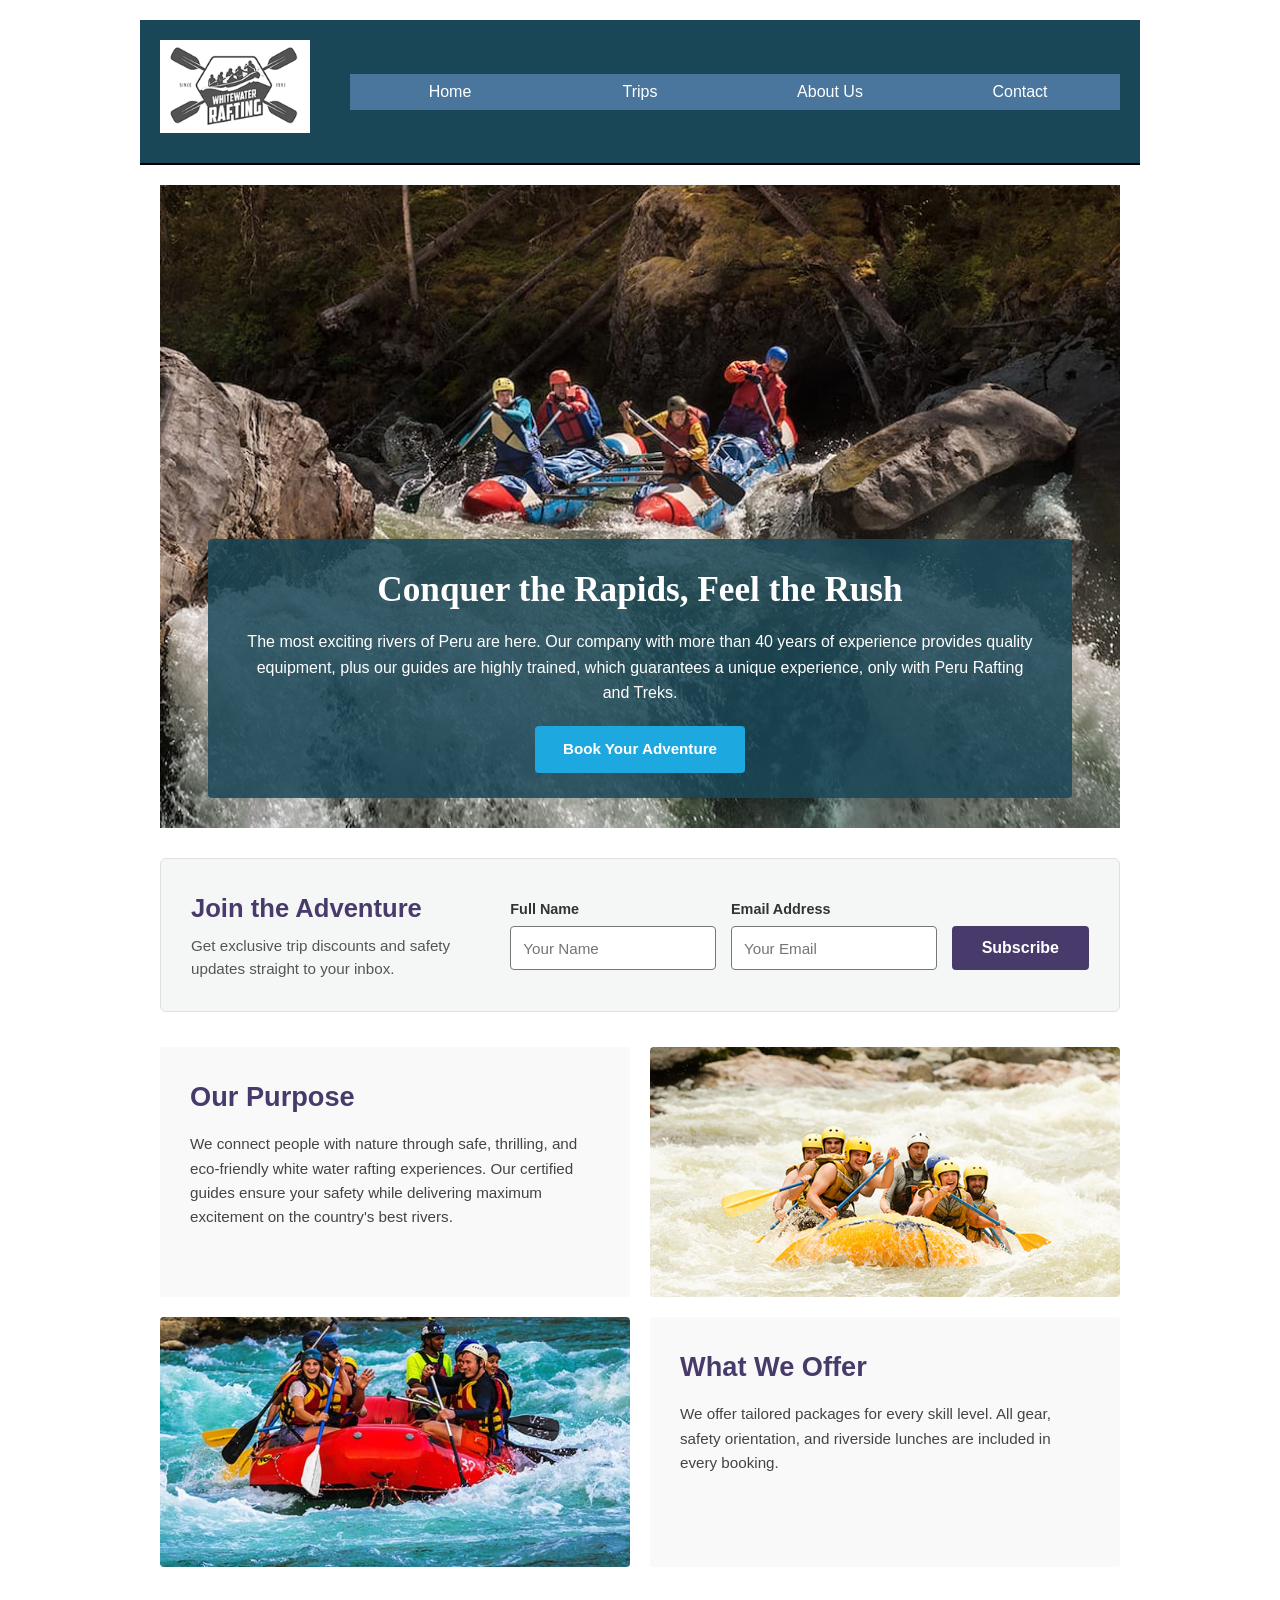
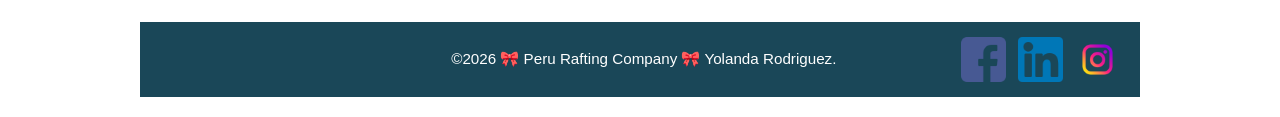
<file: wwr/index.html>
<!DOCTYPE html>
<html lang="en">
<head>
    <meta charset="UTF-8">
    <meta name="viewport" content="width=device-width, initial-scale=1.0">
    <title>Peru Rafting Company | Home</title>
    <link rel="stylesheet" href="styles/rafting.css">
</head>
<body>

    <header class="site-header">
        <div class="logo-container">
            <img src="images/z-wwr-crossedoars.png" alt="Peru Rafting Company Logo" width="300">
        </div>
        <nav class="main-nav">
            <ul>
                <li><a href="index.html">Home</a></li>
                <li><a href="trips.html">Trips</a></li>
                <li><a href="about.html">About Us</a></li>
                <li><a href="contact.html">Contact</a></li>
            </ul>
        </nav>
    </header>

    <main>

        <section class="hero-section">
            <img src="images/rafting41_1024.jpg" alt="Rafting down a roaring river">
            <div class="hero-message">
                <h1>Conquer the Rapids, Feel the Rush</h1>
                <p>The most exciting rivers of Peru are here. Our company with more than 40 years of experience 
                    provides quality equipment, plus our guides are highly trained, which guarantees a unique 
                    experience, only with Peru Rafting and Treks.</p>
                <a href="trips.html" class="cta-button">Book Your Adventure</a>
            </div>
        </section>

        <section class="newsletter-section">
            <div class="newsletter-content">
                <h2>Join the Adventure</h2>
                <p>Get exclusive trip discounts and safety updates straight to your inbox.</p>
            </div>
            <form action="#" method="post" class="newsletter-form">
                <div class="form-group">
                    <label for="user-name">Full Name</label>
                    <input type="text" id="user-name" name="userName" placeholder="Your Name" required>
                </div>
                <div class="form-group">
                    <label for="user-email">Email Address</label>
                    <input type="email" id="user-email" name="userEmail" placeholder="Your Email" required>
                </div>
                <button type="submit" class="submit-button">Subscribe</button>
            </form>
        </section>


        <section class="offerings-grid">
            <div class="grid-item text-box">
                <h2>Our Purpose</h2>
                <p>We connect people with nature through safe, thrilling, and eco-friendly white water rafting 
                    experiences. Our certified guides ensure your safety while delivering maximum excitement 
                    on the country's best rivers.</p>
            </div>
            <div class="grid-item image-box">
                <img src="images/rafting4_600.jpg" alt="Rafting team high-fiving with paddles">
            </div>
            <div class="grid-item image-box">
                <img src="images/rafting17_600.jpg" alt="Scenic view of a canyon river">
            </div>
            <div class="grid-item text-box">
                <h2>What We Offer</h2>
                <p>We offer tailored packages for every skill level. All gear, safety orientation, and riverside 
                    lunches are included in every booking.</p>
            </div>
        </section>
    </main>

    <footer>
        <p>©2026 🎀 Peru Rafting Company 🎀 Yolanda Rodriguez.</p>
        <nav class="socialmedia">
            <a href="https://facebook.com" target="_blank">
                <img src="images/facebook_174848.png" alt="Facebook Icon" width="45">
            </a>
            <a href="https://linkedin.com" target="_blank">
                <img src="images/linkedin_174857.png" alt="LinkedIn Icon" width="45">
            </a>
            <a href="https://instagram.com" target="_blank">
                <img src="images/instagram_3621435.png" alt="Instagram Icon" width="45">
            </a>
        </nav>
    </footer>

</body>
</html>
</file>
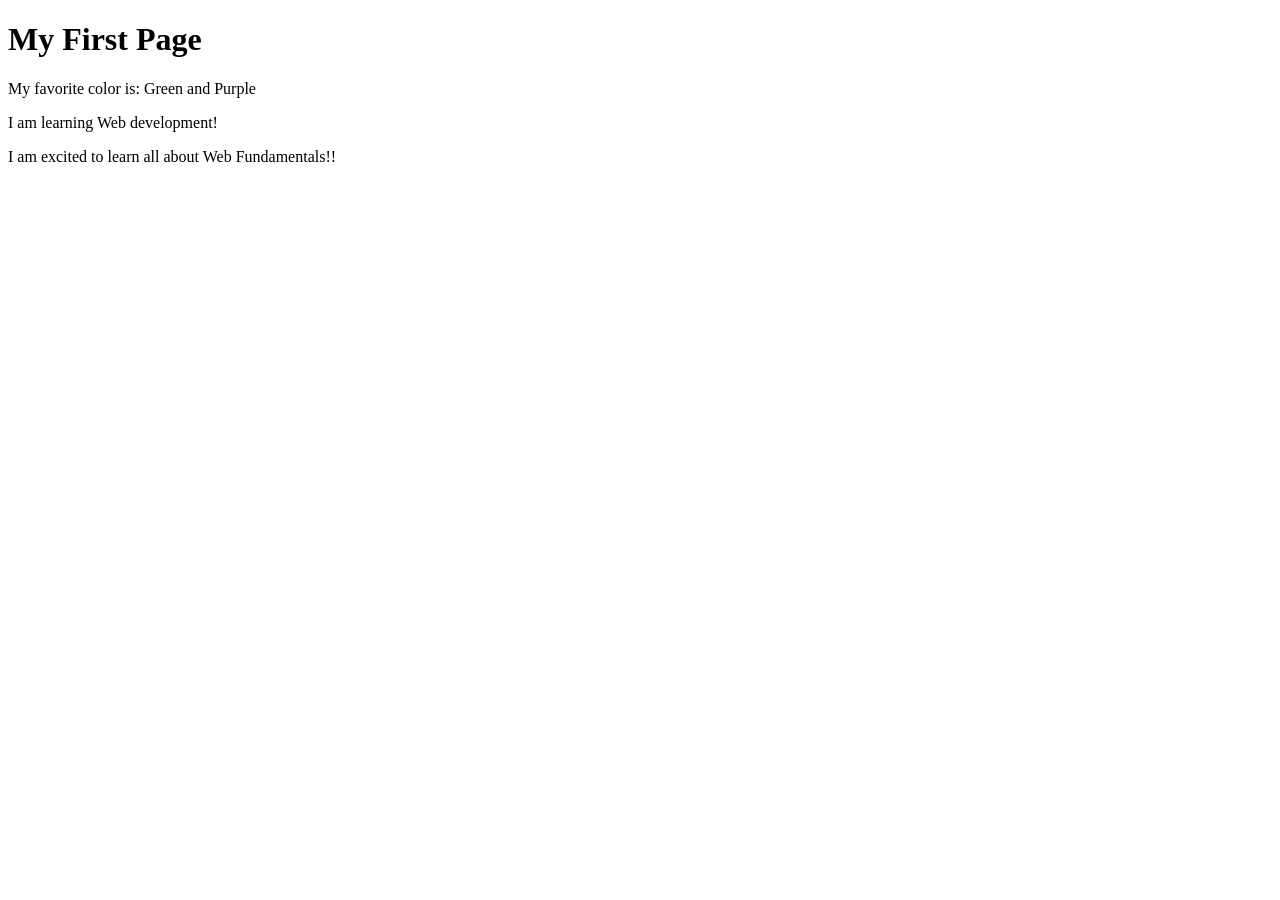
<file: week01/first-page.html>
<!DOCTYPE html>
<html lang="en">

<head>
    <meta charset="UTF-8">
    <meta name="viewport" content="width=device-width, initial-scale=1.0">
    <title>My First Page</title>
</head>

<body>
    <h1>My First Page</h1>
    <p>My favorite color is: Green and Purple </p>
    <p>I am learning Web development! </p>
    <p>I am excited to learn all about Web Fundamentals!! </p>
</body>

</html>
</file>
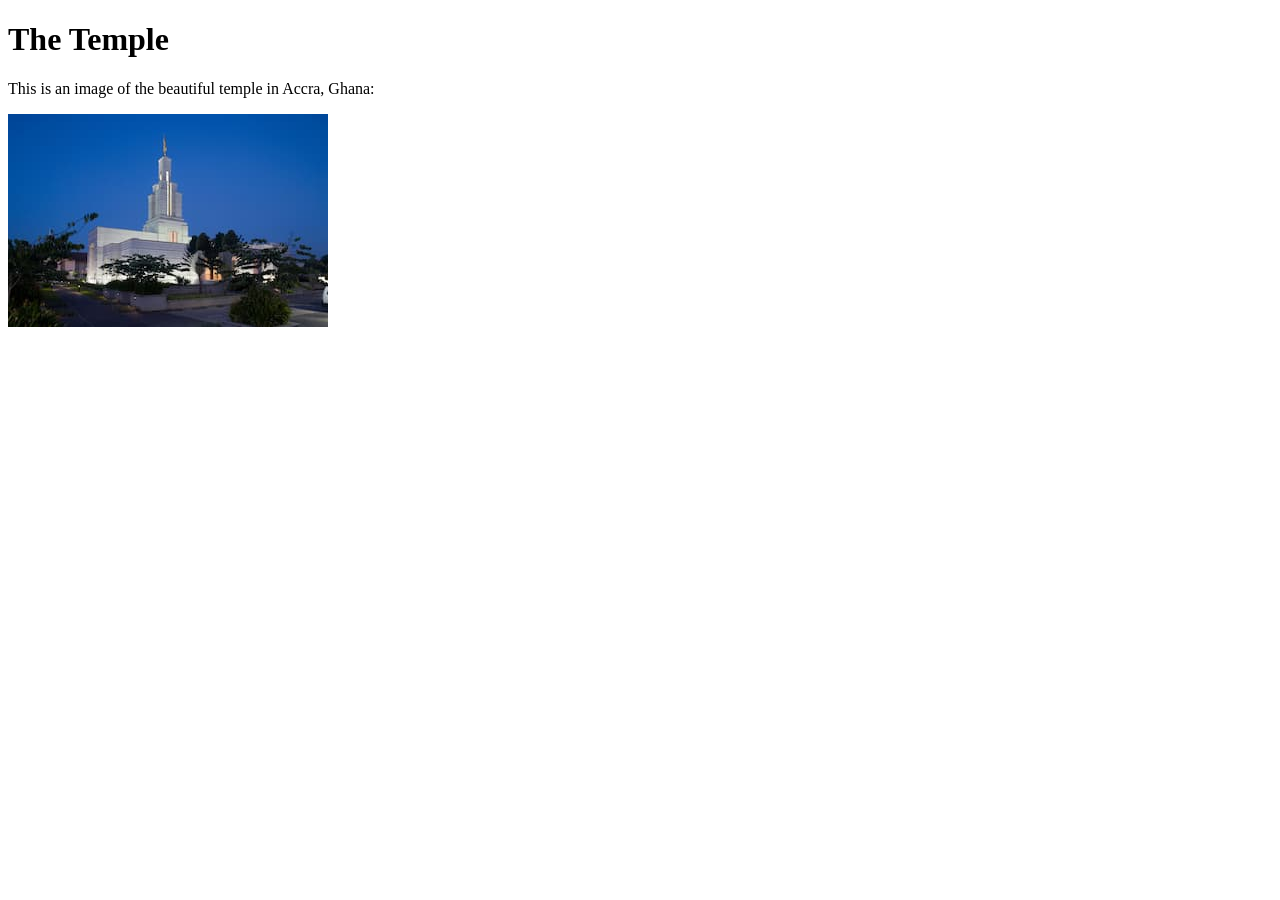
<file: week01/images-solution.html>
<!DOCTYPE html>
<html lang="en">
<head>
    <meta charset="UTF-8">
    <meta name="viewport" content="width=device-width, initial-scale=1.0">
    <title>Temple Image</title>
</head>
<body>
    <h1>The Temple</h1>
    <p>This is an image of the beautiful temple in Accra, Ghana:</p>
    <img src="images/temple-small.jpg" alt="The Accra Ghana Temple">
    
</body>
</html>
</file>
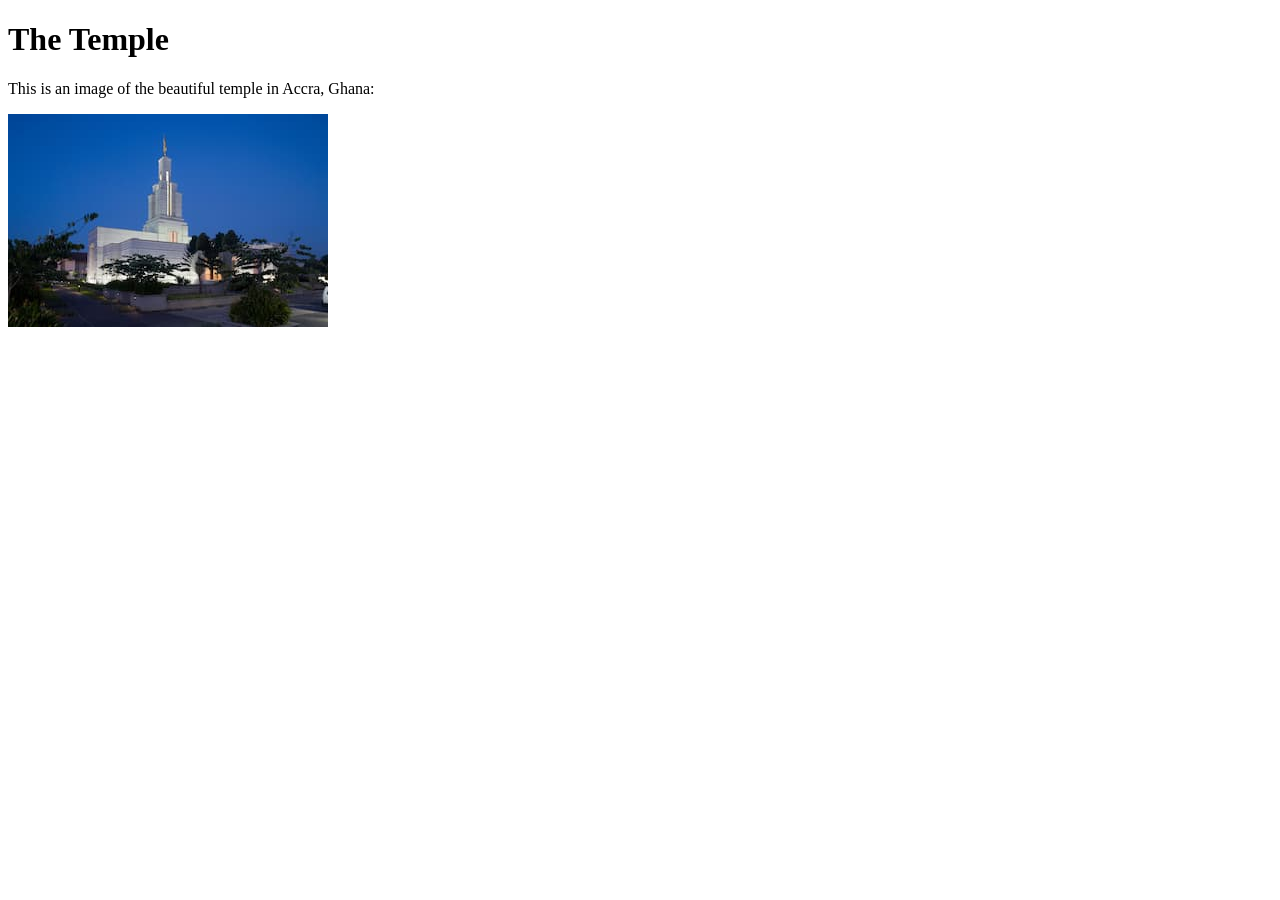
<file: week01/images.html>
<!DOCTYPE html>
<html lang="en">

<head>
    <meta charset="UTF-8">
    <meta name="viewport" content="width=device-width, initial-scale=1.0">
    <title>Temple Image</title>
</head>

<body>
    <h1>The Temple</h1>
    <p>This is an image of the beautiful temple in Accra, Ghana:</p>
    <img src="images/temple-small.jpg" alt="The Accra Ghana Temple">


</html>
</file>
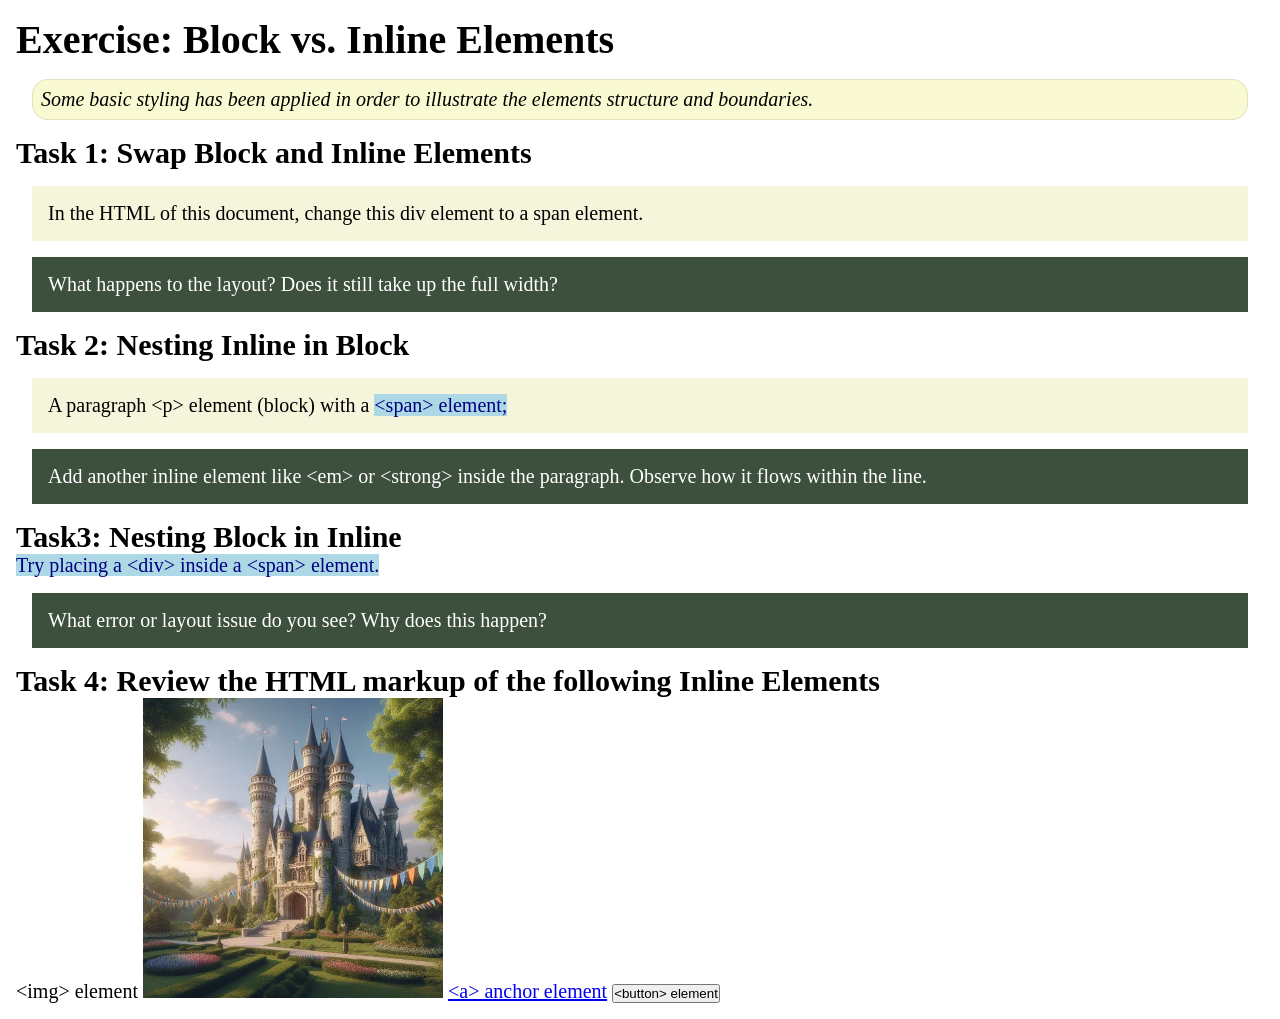
<file: week02/block-vs-inline.html>
<!DOCTYPE html>
<html lang="en">

<head>
    <meta charset="UTF-8">
    <meta name="viewport" content="width=device-width, initial-scale=1.0">
    <title>Exercise: Block vs. Inline Elements</title>
    <link rel="stylesheet" href="styles/block-vs-inline.css">
</head>

<body>
    <main>
        <h1>Exercise: Block vs. Inline Elements</h1>
        <p class="note">Some basic styling has been applied in order to illustrate the elements structure and
            boundaries.</p>

        <h2>Task 1: Swap Block and Inline Elements</h2>
        <div>In the HTML of this document, change this div element to a span element.</div>

        <p class="question">What happens to the layout? Does it still take up the full width?</p>

        <h2>Task 2: Nesting Inline in Block</h2>
        <p>A paragraph &lt;p&gt; element (block) with a <span>&lt;span&gt; element;</span></p>
        <p class="question">Add another inline element like &lt;em&gt; or &lt;strong&gt; inside the paragraph. Observe
            how it flows within the line.</p>

        <h2>Task3: Nesting Block in Inline</h2>
        <span>Try placing a &lt;div&gt; inside a &lt;span&gt; element.</span>
            <p class="question">What error or layout issue do you see? Why does this happen?</p>


            <h2>Task 4: Review the HTML markup of the following Inline Elements</h2>
        &lt;img&gt; element
        <img src="images/castle.webp" alt="placeholder image (images are inline)" width="300" height="300">
        <a href="https://churchofjesuschrist.org">&lt;a&gt; anchor element</a>
        <button type="button">&lt;button&gt; element</button>
    </main>
</body>

</html>
</file>
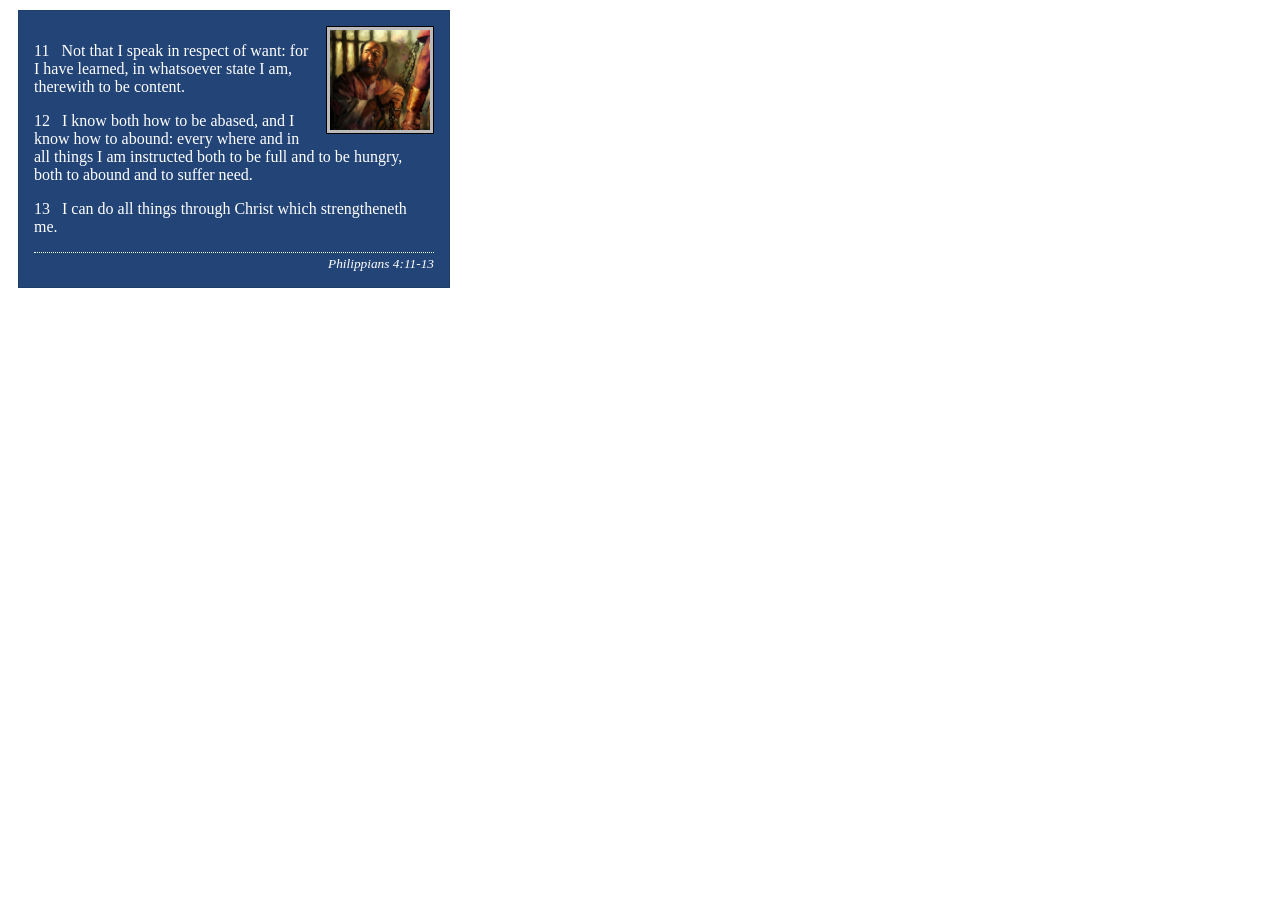
<file: week02/box-model-solution.html>
<!DOCTYPE html>
<html lang="en">
<head>
    <meta charset="UTF-8">
    <meta name="viewport" content="width=device-width, initial-scale=1.0">
    <title>Box Model Activity</title>
    <link rel="stylesheet" href="styles/box-model-solution.css">
</head>
<body>
    <main>
        <div class="callout">
            <img src="images/apostle-paul-imprisoned.webp" alt="Paul the Apostle - Imprisoned in Rome" width="200" height="200">
            <blockquote>
                <p>11 &nbsp; Not that I speak in respect of want: for I have learned, in whatsoever state I am, therewith to be content.</p>
                <p>12 &nbsp; I know both how to be abased, and I know how to abound: every where and in all things I am instructed both to be full and to be hungry, both to abound and to suffer need.</p>
                <p>13 &nbsp; I can do all things through Christ which strengtheneth me.</p>
            </blockquote>
            <cite>Philippians 4:11-13</cite>
        </div>
    </main>
</body>
</html>
</file>
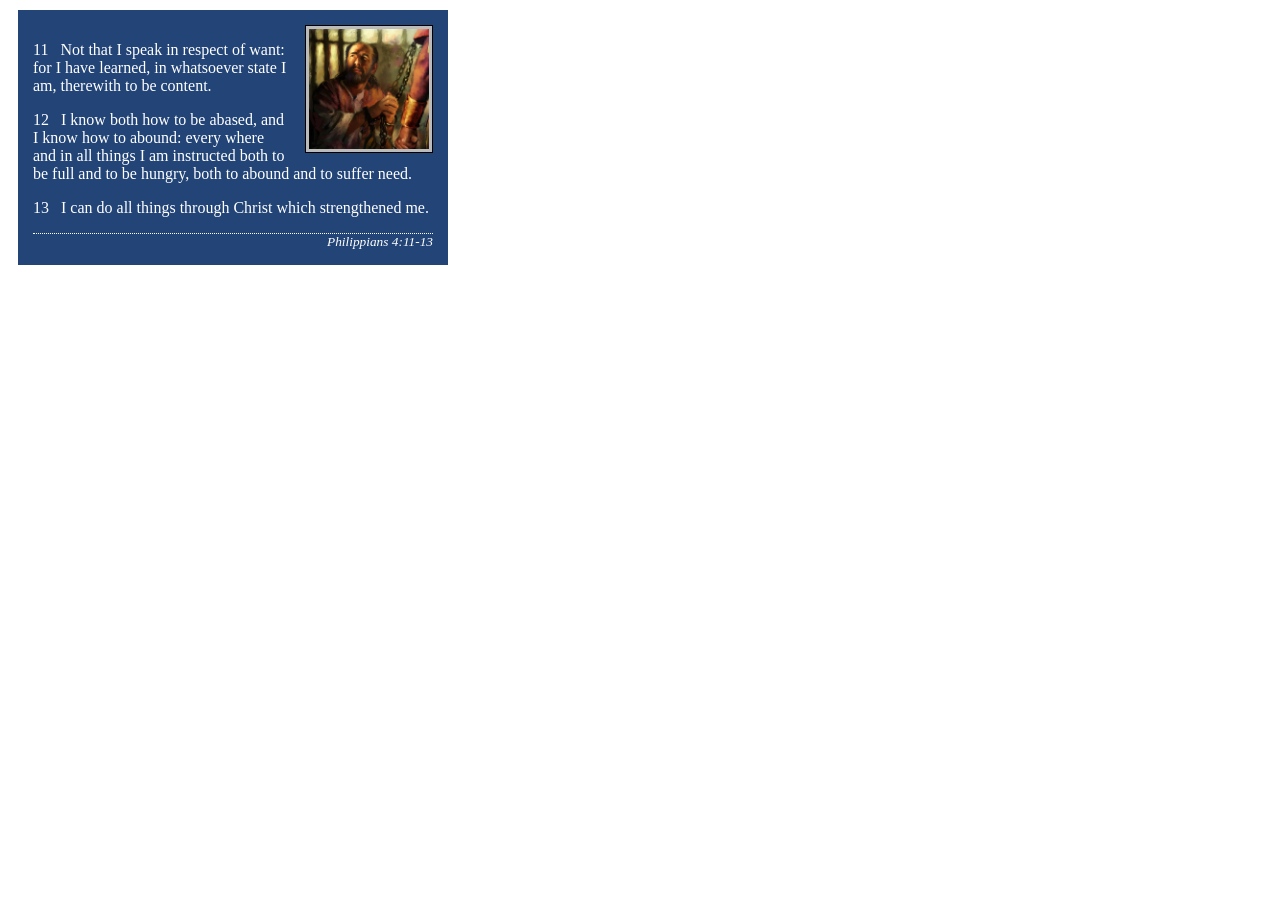
<file: week02/box-model.html>
<!DOCTYPE html>
<html lang="en">
<head>
    <meta charset="UTF-8">
    <meta name="viewport" content="width=device-width, initial-scale=1.0">
    <title>Box Model Activity</title>
    <link rel="stylesheet" href="styles/box-model.css">
</head>
<body>
    <main>
        <div class="callout">
            <img src="images/apostle-paul-imprisoned.webp" alt="Paul the Apostle - Imprisoned in Rome" width="200" height="200">
            <blockquote>
                <p>11 &nbsp; Not that I speak in respect of want: for I have learned, in whatsoever state I am, therewith to be content.</p>
                <p>12 &nbsp; I know both how to be abased, and I know how to abound: every where and in all things I am instructed both to be full and to be hungry, both to abound and to suffer need.</p>
                <p>13 &nbsp; I can do all things through Christ which strengthened me.</p>
            </blockquote>
            <cite>Philippians 4:11-13</cite>
        </div>
    </main>
</body>
</html>
</file>
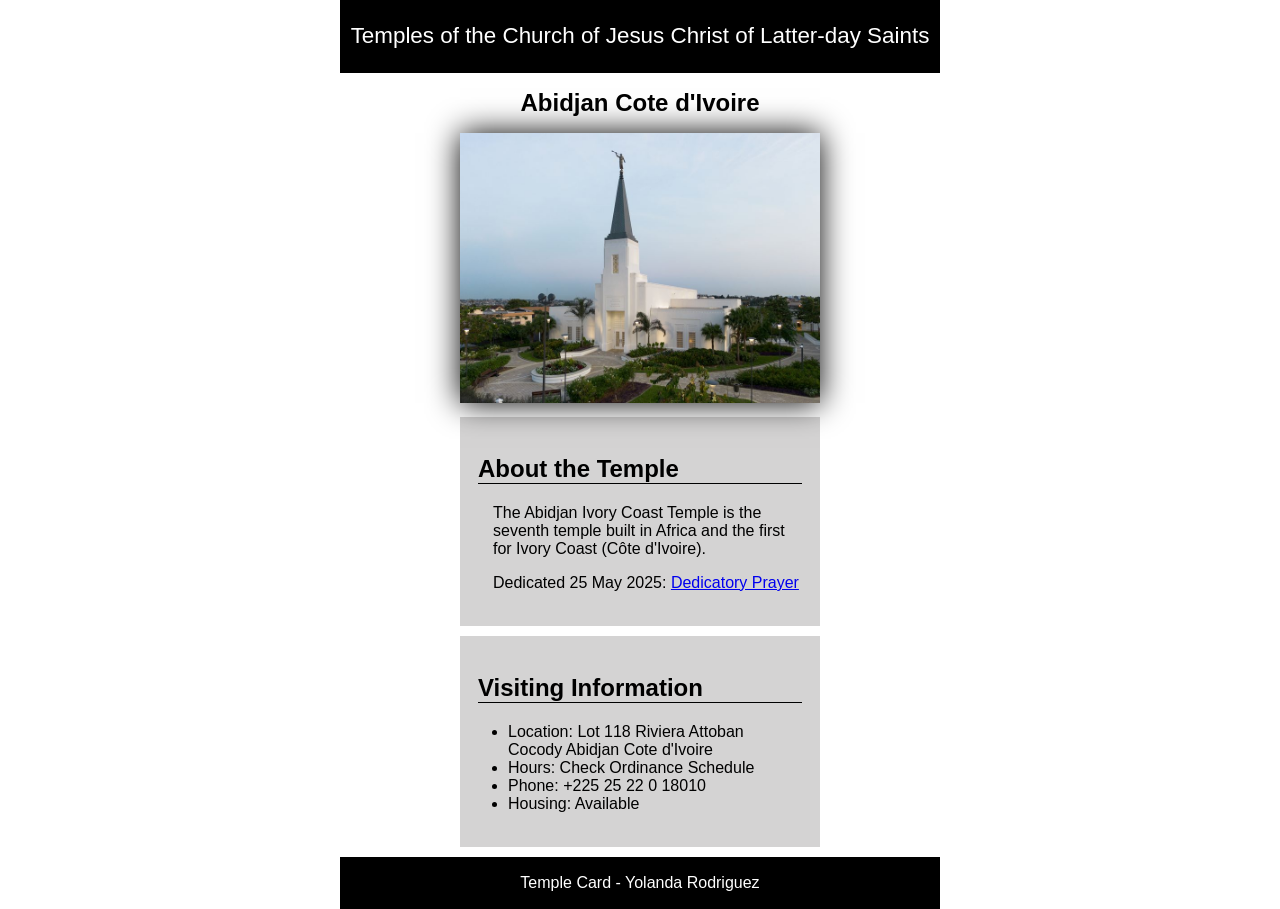
<file: week02/temple.html>
<!DOCTYPE html>
<html lang="en">

<head>
    <meta charset="UTF-8">
    <meta name="viewport" content="width=device-width, initial-scale=1.0">
    <title>Temple Card - Abidjan Cote d'Ivoire</title>
    <link rel="stylesheet" href="styles/temple.css">
</head>

<body>
    <header>
        <p>Temples of the Church of Jesus Christ of Latter-day Saints</p>
    </header>
    <main>
        <h1>Abidjan Cote d'Ivoire</h1>
        <picture>
            <img src="images/abidjan-ivory-coast.jpeg" alt="Abidjan Cote d'Ivoire Temple">
        </picture>
        <section>
            <h2>About the Temple</h2>
            <p>The Abidjan Ivory Coast Temple is the seventh temple built in Africa and the first for Ivory Coast (Côte
                d'Ivoire).</p>
            <p>Dedicated 25 May 2025: <a
                    href="https://www.churchofjesuschrist.org/temples/dedicatory-prayer/abidjan-ivory-coast-temple/2025-05-25?lang=eng"
                    target="_blank" rel="noopener noreferrer">Dedicatory Prayer</a></p>
        </section>
        <section>
            <h2>Visiting Information</h2>
            <ul>
                <li>Location: Lot 118 Riviera Attoban Cocody Abidjan Cote d'Ivoire</li>
                <li>Hours: Check Ordinance Schedule</li>
                <li>Phone: +225 25 22 0 18010</li>
                <li>Housing: Available</li>
            </ul>
        </section>
    </main>
    <footer>
        <p>Temple Card - Yolanda Rodriguez</p>
    </footer>
</body>

</html>
</file>
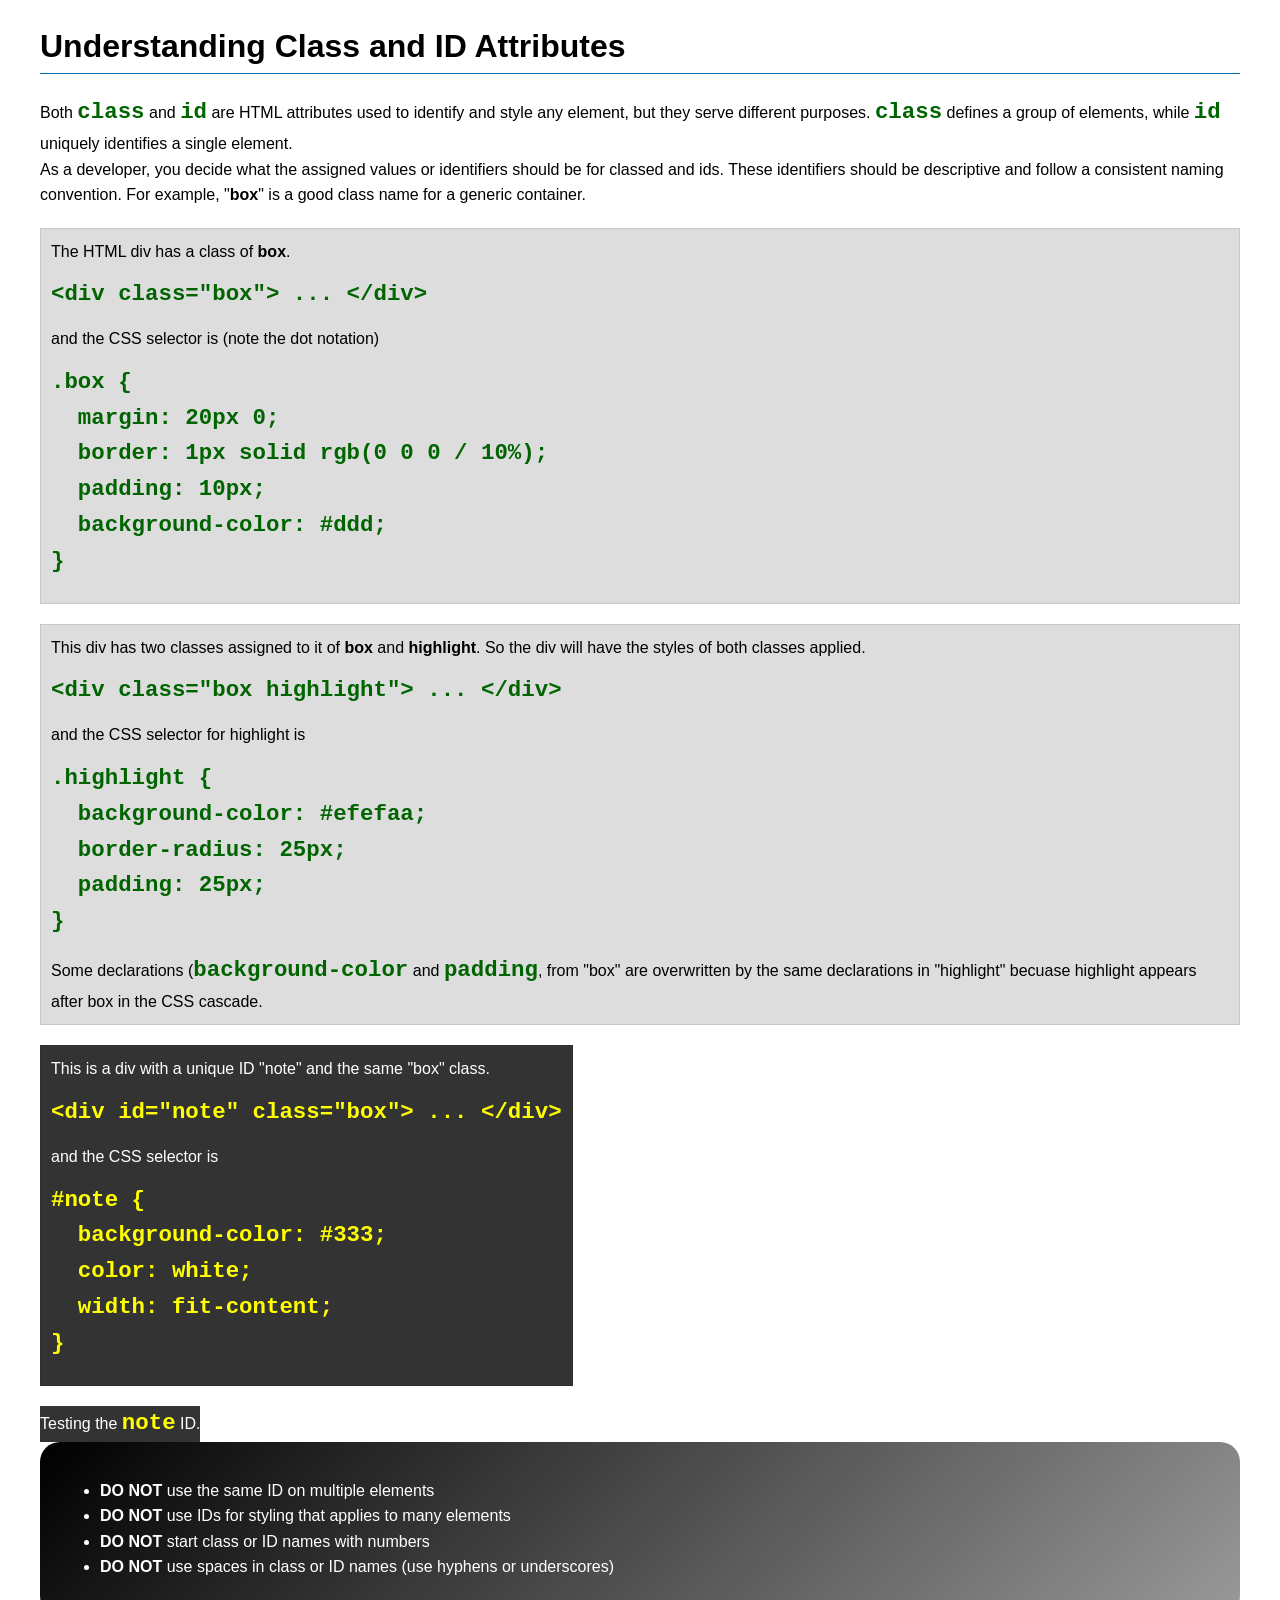
<file: week03/class-and-id.html>
<!DOCTYPE html>
<html lang="en">

<head>
    <meta charset="UTF-8">
    <meta name="viewport" content="width=device-width, initial-scale=1.0">
    <title>Class vs ID Attributes</title>
    <link rel="stylesheet" href="styles/class-and-id.css">
</head>

<body>
    <h1>Understanding Class and ID Attributes</h1>
    <p>Both <code>class</code> and <code>id</code> are HTML attributes used to identify and style any element, but they
        serve different purposes. <code>class</code> defines a group of elements, while <code>id</code> uniquely
        identifies a single element.</p>
    <p>As a developer, you decide what the assigned values or identifiers should be for classed and ids. These
        identifiers should be
        descriptive and follow a consistent naming convention. For example, "<strong>box</strong>" is a good class name
        for a generic container.</p>
    <div class="box">
        <p>The HTML div has a class of <strong>box</strong>.</p>
        <pre><code class="html">&lt;div class="box"&gt; ... &lt;/div&gt;</code></pre>
        and the CSS selector is (note the dot notation)
        <pre><code class="css">.box {
  margin: 20px 0;
  border: 1px solid rgb(0 0 0 / 10%);
  padding: 10px;
  background-color: #ddd; 
}</code></pre>
    </div>

    <div class="box">
        <p>This div has two classes assigned to it of <strong>box</strong> and <strong>highlight</strong>. So the div
            will have the styles of both classes applied.</p>
        <pre><code class="html">&lt;div class="box highlight"&gt; ... &lt;/div&gt;</code></pre>
        and the CSS selector for highlight is
        <pre><code class="css">.highlight {
  background-color: #efefaa;
  border-radius: 25px;
  padding: 25px;
}</code></pre>
<p>Some declarations (<code>background-color</code> and <code>padding</code>, from "box" are overwritten by the same declarations in "highlight" becuase highlight appears after box in the CSS cascade.</p>
    </div>

    <div id="note" class="box">
        <p>This is a div with a unique ID "note" and the same "box" class.</p>
        <pre><code class="html">&lt;div id="note" class="box"&gt; ... &lt;/div&gt;</code></pre>
        and the CSS selector is
        <pre><code class="css">#note {
  background-color: #333;
  color: white;
  width: fit-content;
}</code></pre>
    </div>

    <div id="note">
        <p>Testing the <code>note</code> ID.</p>
    </div>

    <section id="best-practice">
        <ul>
            <li><strong>DO NOT</strong> use the same ID on multiple elements</li>
            <li><strong>DO NOT</strong> use IDs for styling that applies to many elements</li>
            <li><strong>DO NOT</strong> start class or ID names with numbers</li>
            <li><strong>DO NOT</strong> use spaces in class or ID names (use hyphens or underscores)</li>
        </ul>
    </section>




</body>

</html>
</file>
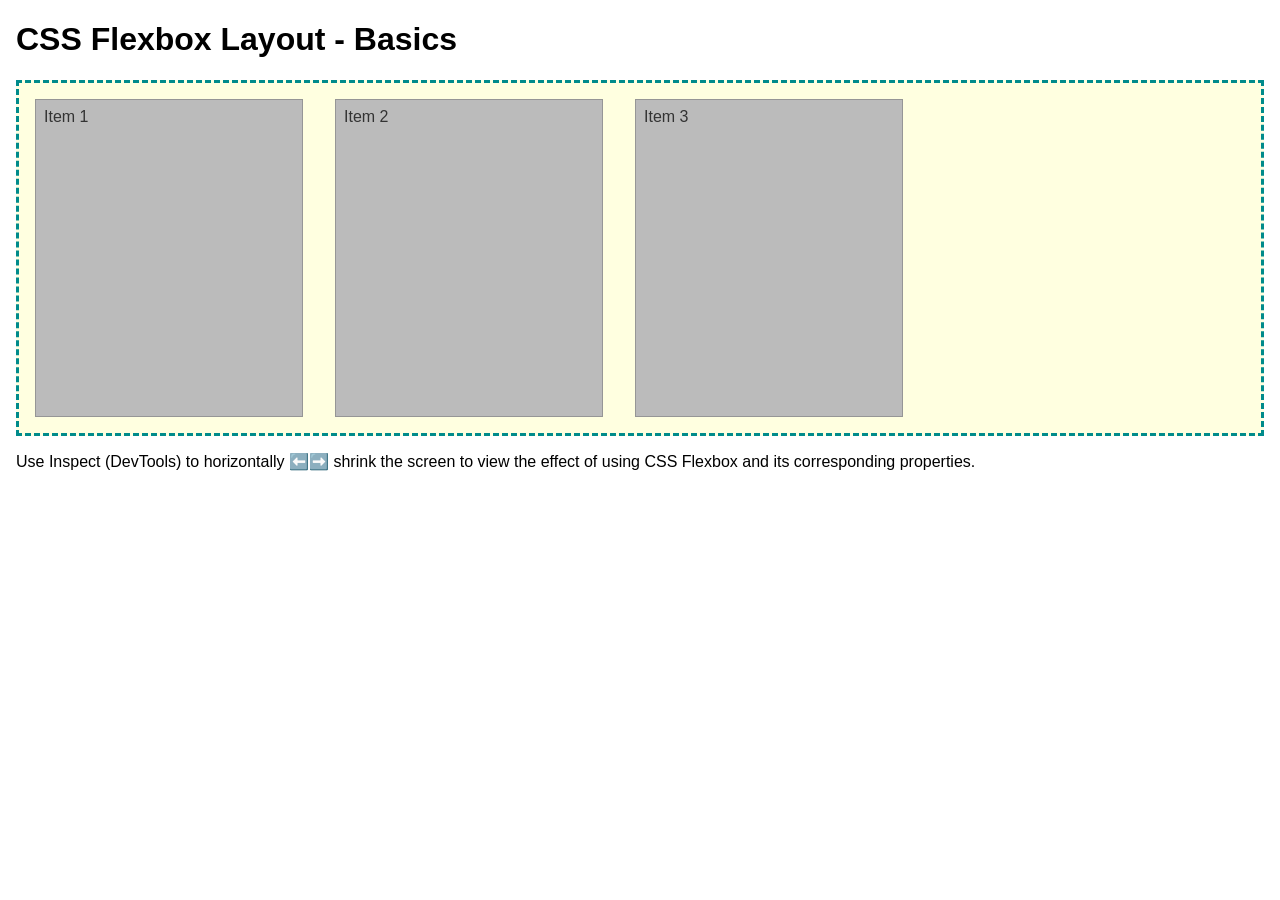
<file: week04/flexbox-layout.html>
<!DOCTYPE html>
<html lang="en">
<head>
    <meta charset="UTF-8">
    <meta name="viewport" content="width=device-width, initial-scale=1.0">
    <title>CSS Flexbox Layout - Basics</title>
    <link rel="stylesheet" href="styles/flexbox.css">
</head>
<body>
    <main>
        <h1>CSS Flexbox Layout - Basics</h1>
        <div class="flex-container">
            <div class="flex-item item1">Item 1</div>
            <div class="flex-item item2">Item 2</div>
            <div class="flex-item item3">Item 3</div>
        </div>
        <p>Use Inspect (DevTools) to horizontally ⬅️➡️ shrink the screen to view the effect of using CSS Flexbox and its corresponding properties.</p>
    </main>
</body>
</html>
</file>
<file: wwr/styles/rafting.css>
:root {
    --primary-color:rgb(29, 168, 223); 
    --secondary-color: rgb(72, 58, 107); 
    --accent1-color: rgb(26, 71, 88); 
    --accent2-color: rgb(74, 118, 158); 
    --heading-color: "Times New Roman", georgia, serif; 
    --body-font: Arial, Helvetica, sans-serif;
    --border-color: #777777;
    --white: #ffffff;
}

* {
    margin: 0;
    padding: 0;
    box-sizing: border-box;
}

body {
    color: #000;
    font-family: var(--body-font);
    background-color: rgb(255, 255, 255);
    line-height: 1.5;
    padding: 20px 0;
}

header, main, footer {
    max-width: 1000px;
    margin: 0 auto;
    background-color: rgb(255, 255, 255);
    padding: 20px;
}

header {
    background-color: var(--accent1-color); 
    display: flex;
    justify-content: space-between;
    align-items: center;
    border-bottom: 2px solid #000;
} 

header img {
    max-width: 150px;
    height: auto;
    margin-bottom: 10px;
    object-fit: contain;
    display: block;
}

nav, p, section, article {
    font-family: var(--body-font);
    font-size: 0.95rem;
    flex: auto;
}

nav {
    flex-grow: 1;
    margin-left: 40px; 
}

nav ul {
    list-style: none;
    display: flex;
    justify-content: space-around; 
    align-items: center;
    background-color: var(--accent2-color);
    padding: 6px 5px;
    width: auto;
    
}

nav ul li {
    flex: 1;
    text-align: center;
}

nav ul li a {
    color:rgb(255, 255, 255); 
    text-decoration: none;
    font-size: 1rem;
    display: block;

}

nav ul li a:hover {
    text-decoration: underline;
}

.hero-section {
    position: relative;
    width: 100%;
    margin-bottom: 30px;
    padding: 0;
}

.hero-section img {
    width: 100%;
    height: auto;
    display: block;
}

.hero-message {
    position: absolute;
    bottom: 30px;
    left: 5%;
    width: 90%;
    background-color: rgba(26, 71, 88, 0.85); 
    color: var(--white);
    padding: 25px;
    border-radius: 4px;
    text-align: center;
}

.hero-message h1 {
    font-family: var(--heading-color);
    font-size: 2.2rem;
    margin-bottom: 12px;
}

.hero-message p {
    font-size: 1rem;
    line-height: 1.6;
    margin-bottom: 20px;
    color: var(--white);
}

.cta-button {
    display: inline-block;
    background-color: var(--primary-color);
    color: var(--white);
    text-decoration: none;
    padding: 12px 28px;
    font-weight: bold;
    border-radius: 4px;
    transition: background-color 0.2s ease;
}

.cta-button:hover {
    background-color: var(--accent2-color);
}

.newsletter-section {
    display: flex;
    justify-content: space-between;
    align-items: center;
    background-color: #f4f7f6;
    border: 1px solid #e0e0e0;
    border-radius: 6px;
    padding: 30px;
    margin-bottom: 35px;
    gap: 30px;
}

.newsletter-content {
    flex: 1;
}

.newsletter-content h2 {
    color: var(--secondary-color);
    font-size: 1.6rem;
    margin-bottom: 8px;
    text-align: left;
}

.newsletter-content p {
    padding: 0;
    color: #555555;
}

.newsletter-section form.newsletter-form {
    display: flex;
    flex-direction: row;       
    align-items: flex-end;     
    gap: 15px;
    flex: 2;                  
    width: auto;
}


.newsletter-section .form-group {
    display: flex;
    flex-direction: column;    
    align-items: flex-start;   
    gap: 6px;
    flex: 1;                 
    width: 100%;
}

.newsletter-section .form-group label {
    font-size: 0.9rem;
    font-weight: bold;
    color: #333333;
    text-align: left;
}

.newsletter-section .form-group input {
    width: 100%;
    padding: 10px 12px;
    border: 1px solid var(--border-color);
    border-radius: 4px;
    font-size: 0.95rem;
    height: 44px;            
}

.newsletter-section .submit-button {
    background-color: var(--secondary-color) ;
    color: var(--white);
    border: none;
    padding: 0 30px;
    font-size: 1rem;
    font-weight: bold;
    border-radius: 4px;
    cursor: pointer;
    height: 44px; 
    width: auto;    
    margin-top: 0;            
    display: inline-flex;
    align-items: center;
    justify-content: center;
    white-space: nowrap;
    transition: background-color 0.2s ease;
}

.newsletter-section .submit-button:hover {
    background-color: var(--accent1-color);
}


.offerings-grid {
    display: grid;
    grid-template-columns: repeat(2, 1fr);
    gap: 20px;
    padding: 0;
    margin-bottom: 35px;
}

.grid-item {
    display: flex;
    flex-direction: column;
    justify-content: center;
}

.offerings-grid .text-box {
    background-color: #f9f9f9;
    padding: 30px;
    border-radius: 4px;
}

.offerings-grid .text-box h2 {
    color: var(--secondary-color);
    font-size: 1.7rem;
    margin-bottom: 15px;
    text-align: left;
}

.offerings-grid .text-box p {
    padding: 0;
    line-height: 1.6;
}

.offerings-grid .image-box img {
    width: 100%;
    height: 250px;
    object-fit: cover; 
    border-radius: 4px;
    display: block;
}

/* Table Styles */
.trips-table-container {
    margin: 40px 0;
    padding: 0 10px;
}

.trips-table-container h2 {
    color: var(--secondary-color);
    text-align: center;
    margin-bottom: 20px;
}

.trips-table {
    width: 100%;
    border-collapse: collapse;
    margin: 0 auto;
    font-family: var(--body-font);
    background-color: var(--white);
    box-shadow: 0 2px 5px rgba(0,0,0,0.05);
}

.trips-table th, .trips-table td {
    padding: 12px 15px;
    text-align: left;
    border-bottom: 1px solid var(--border-color);
}

.trips-table th {
    background-color: var(--accent1-color);
    color: var(--white);
    font-family: var(--heading-color);
    font-size: 1.1rem;
}

.trips-table tbody tr:nth-child(even) {
    background-color: #f4f7f6;
}

.trips-table tbody tr:hover {
    background-color: rgba(29, 168, 223, 0.1);
}

/* Header fix for mobile layout scaling */
.trips-showcase h2 {
    color: var(--secondary-color);
    text-align: center;
    margin-bottom: 25px;
    font-size: 2rem;
}


.company-info {
    text-align: center;
    margin: 30px 0;
}

.company-info h1 {
    font-size: 2.2rem;
    margin-bottom: 15px;
}

.company-info address {
    font-style: normal;
    line-height: 1.8;
    font-size: 1.1rem;
}

.company-info address a {
    color: #000;
    text-decoration: none;
}

.company-info address a:hover {
    text-decoration: underline;
}

.contact-container {
    display: grid;
    grid-template-columns: 1fr 1fr;
    gap: 40px;
    align-items: start;
    margin-bottom: 50px;
}

.map-box iframe {
    width: 100%;
    height: 400px;
    border: 1px solid #cccccc;
    box-shadow: 0 2px 4px rgba(0,0,0,0.05);
}


form {
    display: flex;
    flex-direction: column;
    gap: 15px;
}

.form-group {
    display: grid;
    grid-template-columns: 80px 1fr;
    align-items: center;
    gap: 10px;
}

.form-group label {
    font-weight: bold;
    text-align: left;
}

.form-group input,
.form-group textarea {
    width: 100%;
    padding: 8px 12px;
    box-sizing: border-box;
    border: 1px solid var(--border-color);
    border-radius: 4px;
    font-size: 0.95rem;
}


fieldset {
    border: none;
    padding: 0;
    margin: 0;
    display: flex;
    flex-direction: column;
    gap: 8px;
}

fieldset legend {
    font-weight: bold;
    float: left;
    width: 80px; 
    margin-right: 10px;
    padding: 0;
}

.radio-option,
.checkbox-option {
    display: flex;
    align-items: center;
    gap: 8px;
}


.radio-option {
    margin-left: 90px; 
}

.checkbox-option {
    margin-top: 10px;
}

form button {
    width: 100%;
    padding: 12px;
    font-size: 1rem;
    font-weight: bold;
    background-color: var(--white);
    border: 1px solid var(--border-color);
    cursor: pointer;
    margin-top: 10px;
}

form button:hover {
    background-color: #f0f0f0;
}

.team-section {
    border-top: 2px solid var(--border-color);
    padding-top: 30px;
    margin-bottom: 40px;
}

.team-section h2 {
    text-align: center;
    margin-bottom: 30px;
}

.team-grid {
    display: flex;
    justify-content: space-around;
    flex-wrap: wrap;
    gap: 20px;
}

.profile-card {
    margin: 0;
    text-align: center;
    display: flex;
    flex-direction: column;
    align-items: center;
}

.profile-card img {
    background-color: #dddddd;
    border: 1px solid var(--border-color);
    padding: 5px;
    display: block;
}

.profile-card figcaption {
    margin-top: 10px;
    font-weight: bold;
}

.hero {
    position: relative;
    width: 100%;
    margin-bottom: 30px;
}

.hero img {
    width: 100%;
    height: auto;
    display: block;
}

 .hero h1 {
    position: absolute;
    top: -275px;
    left: -4.2%;
    width: 108.5%;
    padding: 5px;
    text-align: center;
    opacity: 0.7;
    color: rgb(255, 255, 255);
    background-color: var(--accent1-color);
    font-family: var(--heading-color);
    font-size: 2rem;
  
}


.hero article {
    position: absolute;
    bottom: 20px;
    left: 4%;
    width: 92%;
    background-color: rgba(74, 118, 158, 0.70);
    color: rgb(255, 255, 255);
    padding: 20px;
    display: flex;
    align-items: center;
    gap: 20px;
}

.hero article img {
    float: right;
    border: 2px solid rgb(255, 255, 255);
    border-radius: 4px;
    width: 120px;
    height: auto;
    order: 2;
    
}

.history-container {
    display: grid;
    grid-template-columns: 1fr auto 1fr; 
    gap: 30px;
    align-items: center; 
    margin-top: 15px;
    padding: 20px;
    background-color: rgb(255, 255, 255);
    position: relative; 
}

.history-container h2 {
    grid-column: 1 / -1; 
    text-align: center;
    font-family: var(--body-font);
    font-size: 1.8rem;
    font-weight: bold;
    margin-bottom: 15px;
}

.history-container p {
    font-size: 0.95rem;
    line-height: 1.6;
    color: rgb(68, 68, 68);
    text-align: left;
    margin: 0;
}

.history-media, .history-container img {
    width: 330px;
    height: 230px;
    background-color: rgb(60, 58, 107);
    display: block;
    margin: 0 auto;
}

section {
    margin-bottom: 25px;
    padding: 20px;
}

section h2 {
    font-family: var(--heading-font);
    background-color: transparent; 
    color: var(--secondary-color);
    text-align: center;
    font-size: 1.8rem;
    margin-bottom: 20px;
}

section p {
    padding: 0 10px;
    color: rgb(68, 68, 68);
}

footer {
    display: flex;
    justify-content: space-between;
    align-items: center; 
    padding: 15px 20px;
    background-color: var(--accent1-color);
    color: rgb(255, 255, 255);
}

footer::before {
    content: "";
    width: 250px; 
    display: block;
}


footer p, footer span {
    flex-grow: 1;
    text-align: center;
    margin: 0;
}

.socialmedia {
    display: flex;
    gap: 12px; 
    align-items: center;
    width: 120px; 
    justify-content: flex-end;
}


.socialmedia a {
    display: inline-flex;
    align-items: center;
    text-decoration: none;
}
.adventure-cards {
    display: grid;
    grid-template-columns: repeat(5, 1fr);
    gap: 15px; 
    padding: 20px;
    background-color: rgb(255, 255, 255);
}
.adventure-cards h2 {
    grid-column: 1 / -1; 
    font-family: var(--body-font);
    background-color: transparent; 
    color: var(--secondary-color);
    text-align: center;
    font-size: 1.8rem;
    margin-bottom: 25px;
    font-weight: bold;
}

.adventure-cards figure {
    display: flex;
    flex-direction: column; 
    align-items: center; 
    margin: 0;
}


.adventure-cards img {
    width: 100%;
    max-width: 150px;
    aspect-ratio: 1 / 1; 
    object-fit: cover;
    margin-bottom: 8px; 
}

.adventure-cards figcaption {
    font-family: var(--body-font);
    font-size: 0.85rem;
    color: rgb(51, 51, 51);
    text-align: center;
    line-height: 1.3;
}
</file>
<file: week02/styles/block-vs-inline.css>
* {
    margin: 0;
    padding: 0;
}

body {
    font-size: 20px;
    margin: 1rem;
}

p,
div {
    background-color: beige;
    margin: 1rem;
    padding: 1rem;
}

span {
    color: navy;
    background-color: lightblue;
}

code {
    margin: 0;
    padding: 0;
    color: green;
    font-size: 1.2rem;
}

.note {
    font-style: italic;
    background-color: lightgoldenrodyellow;
    border-radius: 1rem;
    border: 1px solid rgb(0 0 0 / 10%);
    margin: 1rem;
    padding: .5rem;
}

.question {
    background-color: #3d503d;
    color: #fff;
}
</file>
<file: week02/styles/box-model-solution.css>
.callout {
    max-width: 400px;
    margin: 10px;
    border: 1px solid rgba(0, 0, 0, .1);
    padding: 15px;
    background-color: #247;
    color: #fff;
}

.callout img {
    float: right;
    margin: 0 0 10px 15px;
    border: 1px solid #000;
    padding: 3px;
    background-color: #bbb;
    width: 100px;
    height: auto;

}

blockquote {
    margin: 0;
}

cite {
    display: block;
    border-top: 1px dotted #fff;
    padding-top: 3px;
    text-align: right;
    font-size: smaller;
}
</file>
<file: week02/styles/box-model.css>
.callout {
    max-width: 400px;
    margin: 10px;
    border: 1px solid rgb(0 , 0 , 0 / 0.1);
    padding: 15px;
    background-color: #247;
    color: #fff;
}

.callout img {
    float: right;
    margin: 0 0 5px 15px;
    border: 1px solid #000;
    padding: 3px;
    background-color: #bbb;
    width: 120px;
    height: auto;
}


blockquote {
	margin: 0;
}

cite {
	display: block;
    border-top: 1px dotted #fff;
    padding-top: 0%.5em;
    text-align: right;
    font-size: smaller;

}
</file>
<file: week02/styles/temple.css>
body {
    width: 600px;
    margin: auto;
    font-family: lato, sans-serif;
}

main {
    width: 60%;
    margin: auto;
    
}


header, footer {
    background-color: #000;
    text-align: center;
    color: #fff;
    padding: 1px;
    font-size: 1.4rem;
    margin: 9 px;
}

footer {
    font-size: 1rem;
}

h1 {
    text-align: center;
    font-size: 1.5rem;
    
}

img {
    width: 100%;
    margin: auto;
    box-shadow: 0px 0px 30px #000;
}

section {
    width: 90%;
    background-color: #d4d3d3;
    padding: 5%;
    margin: 10px auto;
}

h2 {
    border-bottom: 1px solid #000;
}

section p {
    margin-left: 15px;
}   

section ul {
    margin-left: -10px;
}
</file>
<file: week03/styles/class-and-id.css>
body {
    font-family: Arial, sans-serif;
    line-height: 1.6;
    margin: 0;
    padding: 0 40px;
}

h1 {
    border-bottom: 1px solid rgb(0 110 182);
    padding-bottom: 0;
}



p {
    margin: 0;
}

code {
    color: darkgreen;
    font-weight: 700;
    font-size: 1.4rem;
}

/* Class examples - can be reused */

.box {
    margin: 20px 0;
    border: 1px solid rgb(0 0 0 / 10%);
    padding: 10px;
    background-color: #ddd; /* this is shorthand for #dddddd */
}

.highlight {
    background-color: #efefaa;
    border-radius: 25px;
    padding: 25px;
}

/* ID examples - should be unique */

#note {
    background-color: #333;
    color: white;
    width: fit-content;
}

#note code {
    color: yellow;
}

#best-practice {
    background: linear-gradient(135deg, #000 0%, #999 100%);
    color: white;
    border-radius: 20px;
    padding: 20px
}
</file>
<file: week04/styles/flexbox.css>
body {
    font-family: Helvetica, Arial, sans-serif;
    margin: 1rem;
}

.flex-container {
    border: 3px dashed darkcyan;
    background-color: lightyellow;
    display: flex;
    flex-wrap: wrap;
}

.flex-item {
    width: 250px;
    margin: 1rem;
    border: 1px solid rgb(0 0 0 / 20%);
    padding: 0.5rem;
    background-color: #bbb;
    color: #333;
}

.item1 {
    min-height: 100px;
}

.item2 {
    min-height: 200px;
}

.item3 {
    min-height: 300px;
}
</file>
